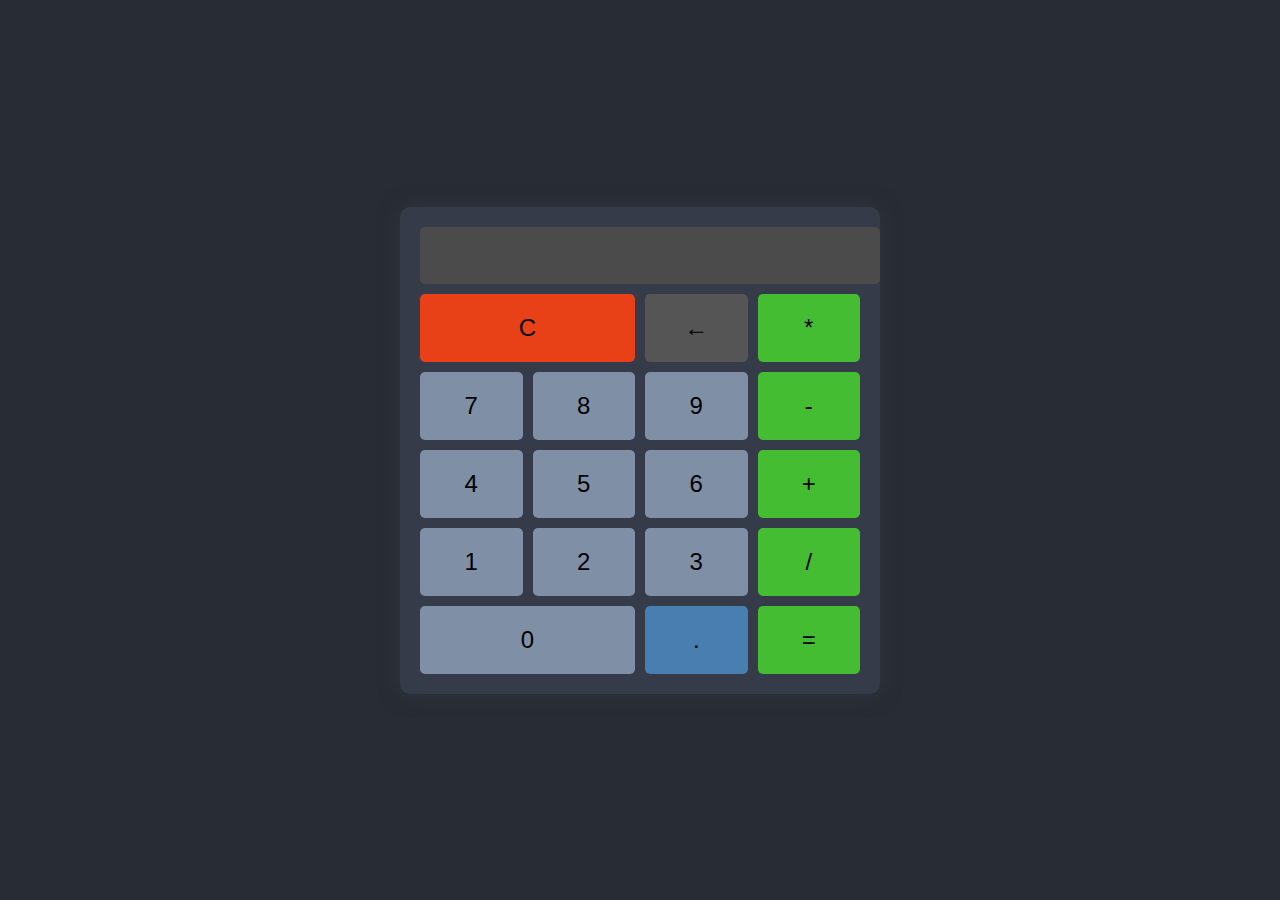
<file: calculator/index.html>
<!DOCTYPE html>
<html lang="en">
<head>
    <meta charset="UTF-8">
    <meta name="viewport" content="width=device-width, initial-scale=1.0">
    <title>Simple Calculator</title>
    <link rel="stylesheet" href="styles.css">
</head>
<body>
    <div class="calculator">
        <input type="text" id="display" class="display" disabled>
        <div class="buttons">
            <!-- Row 1 -->
            <button class="btn clear" onclick="clearDisplay()">C</button>
            <button class="btn backspace" onclick="backspace()">←</button>
            <button class="btn multiply" data-operator="*">*</button>
            <!-- Row 2 -->
            <button class="btn number" data-number="7">7</button>
            <button class="btn number" data-number="8">8</button>
            <button class="btn number" data-number="9">9</button>
            <button class="btn subtract" data-operator="-">-</button>
            <!-- Row 3 -->
            <button class="btn number" data-number="4">4</button>
            <button class="btn number" data-number="5">5</button>
            <button class="btn number" data-number="6">6</button>
            <button class="btn add" data-operator="+">+</button>
            <!-- Row 4 -->
            <button class="btn number" data-number="1">1</button>
            <button class="btn number" data-number="2">2</button>
            <button class="btn number" data-number="3">3</button>
            <button class="btn divide" data-operator="/">/</button>
            <!-- Row 5 -->
            <button class="btn number zero" data-number="0">0</button>
            <button class="btn decimal" data-decimal=".">.</button>
            <button class="btn equal" onclick="calculate()">=</button>
        </div>
    </div>
    <script src="script.js"></script>
</body>
</html>
</file>
<file: calculator/styles.css>
body {
    display: flex;
    justify-content: center;
    align-items: center;
    height: 100vh;
    background-color: #282c34;
    margin: 0;
    color: white;
}

.calculator {
    background-color: #353b48;
    padding: 20px;
    border-radius: 10px;
    box-shadow: 0px 0px 20px #2f3640;
}

.display {
    width: 100%;
    padding: 10px;
    background-color: #4b4b4b;
    color: white;
    text-align: right;
    font-size: 2em;
    border: none;
    margin-bottom: 10px;
    border-radius: 5px;
}

.buttons {
    display: grid;
    grid-template-columns: repeat(4, 1fr);
    gap: 10px;
}

.btn {
    padding: 20px;
    font-size: 1.5em;
    border: none;
    border-radius: 5px;
    cursor: pointer;
    transition: background-color 0.3s ease;
}

.btn:hover {
    opacity: 0.9;
}

.clear {
    grid-column: span 2;
    background-color: #e84118;
}

.divide, .multiply, .subtract, .add, .equal {
    background-color: #44bd32;
}

.number {
    background-color: #7f8fa6;
}

.zero {
    grid-column: span 2;
}

.decimal {
    background-color: #487eb0;
}
.backspace {
    background-color: #555;
}
</file>
